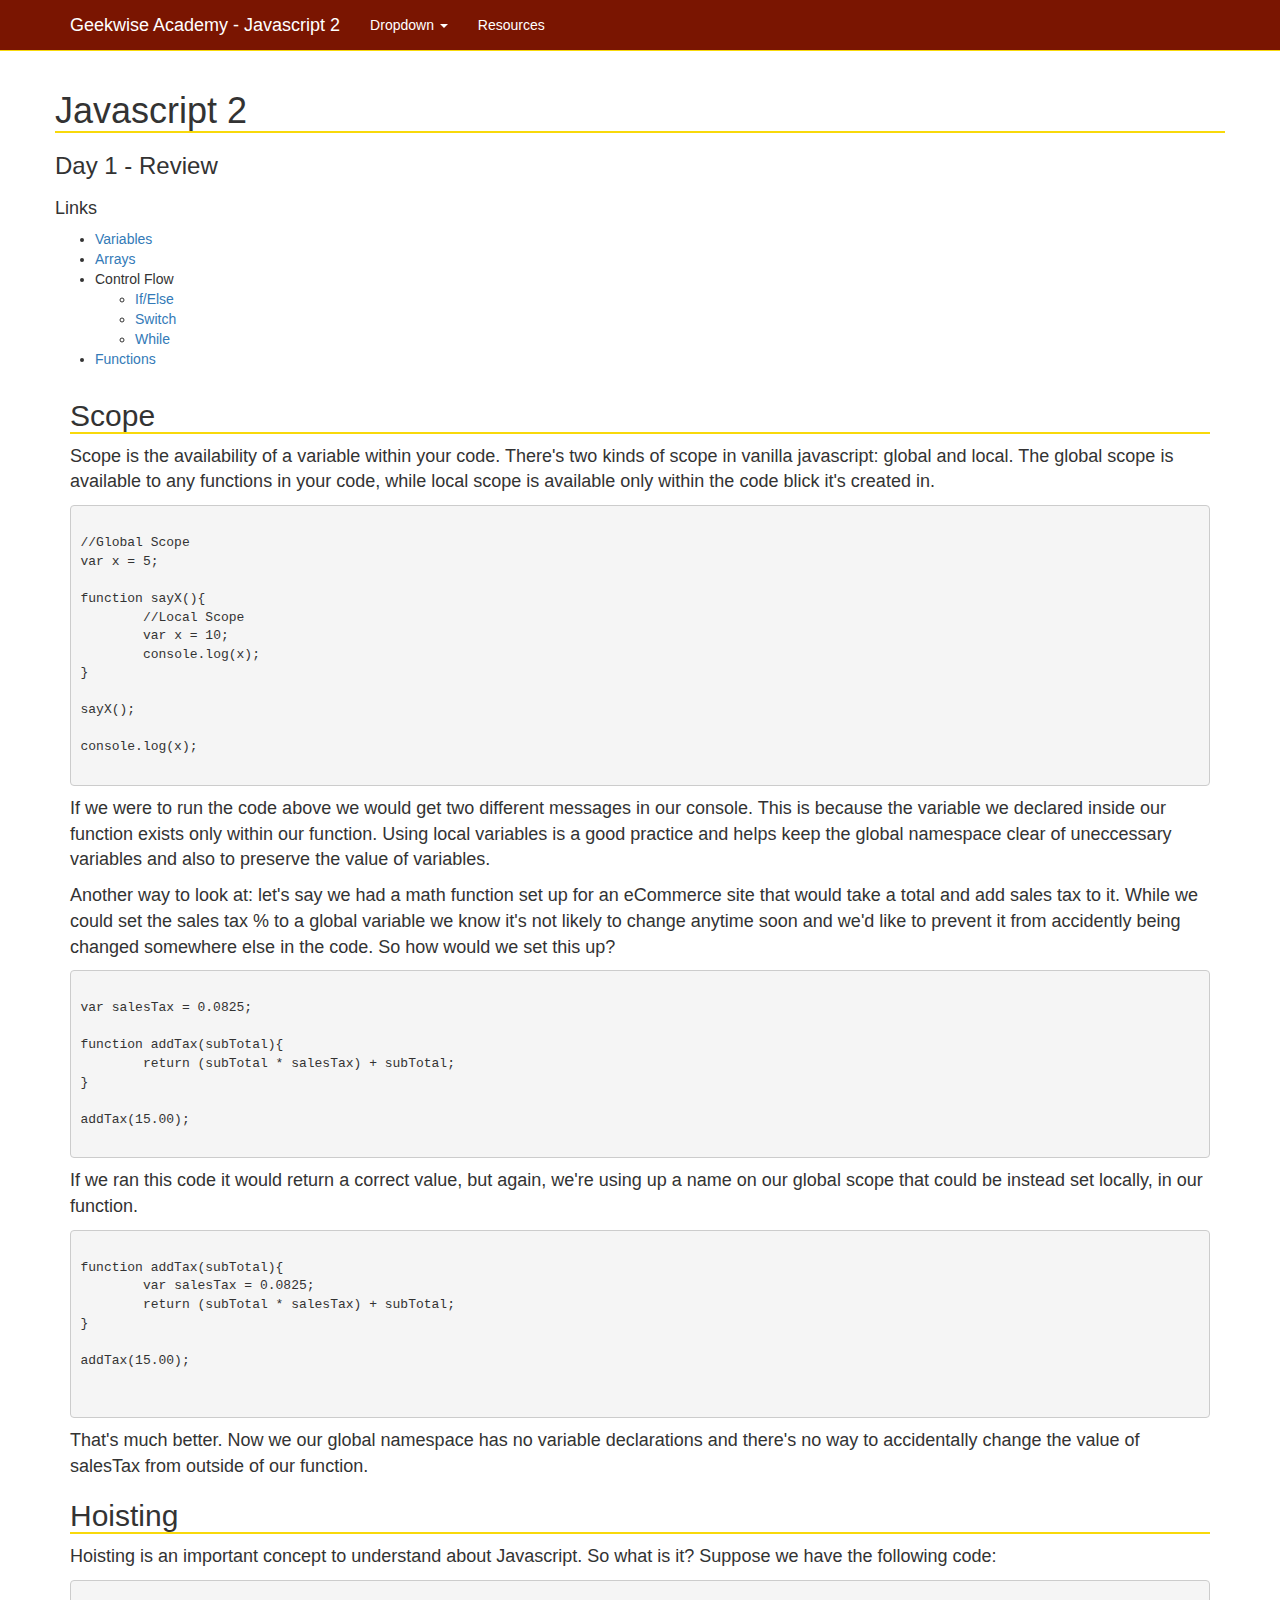
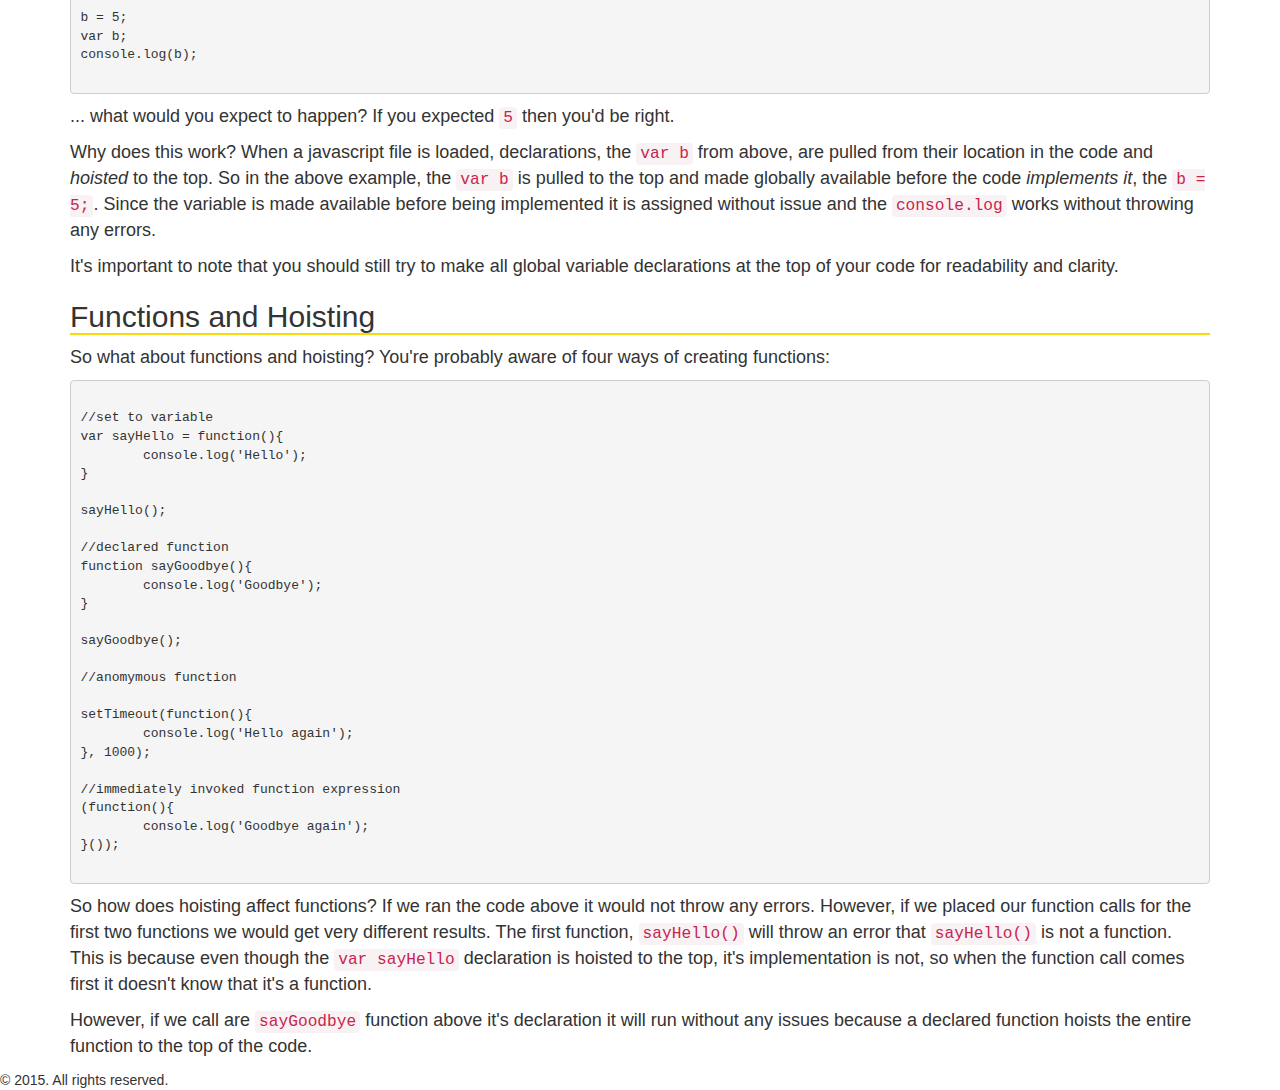
<file: index.html>
<!DOCTYPE html>
<html lang="en">
<head>
	<meta charset="UTF-8">
	<title>Document</title>
	<link rel="stylesheet" href="bower_components/bootstrap/dist/css/bootstrap.min.css">
	<link rel="stylesheet" href="styles.css">
</head>
<body>
	<header>
		<nav class="navbar navbar-default">
		  <div class="container">
		    <!-- Brand and toggle get grouped for better mobile display -->
		    <div class="navbar-header">
		      <button type="button" class="navbar-toggle collapsed" data-toggle="collapse" data-target="#bs-example-navbar-collapse-1" aria-expanded="false">
		        <span class="sr-only">Toggle navigation</span>
		        <span class="icon-bar"></span>
		        <span class="icon-bar"></span>
		        <span class="icon-bar"></span>
		      </button>
		      <a class="navbar-brand" href="#">Geekwise Academy - Javascript 2</a>
		    </div>

		    <!-- Collect the nav links, forms, and other content for toggling -->
		    <div class="collapse navbar-collapse" id="bs-example-navbar-collapse-1">
		      <ul class="nav navbar-nav">

		        <li class="dropdown">
		          <a href="#" class="dropdown-toggle" data-toggle="dropdown" role="button" aria-haspopup="true" aria-expanded="false">Dropdown <span class="caret"></span></a>
		          <ul class="dropdown-menu">
		            <li><a href="index.html">Day 1 - Review</a></li>
		            <li><a href="day2.html">Day 2 - Review/Setup</a></li>
		            <li><a href="day3.html">Day 3 - Objects</a></li>
		            <li><a href="day4.html">Day 4/5 - Object Constructors</a></li>
		            <li><a href="day6.html">Day 6 - Intro to Angular</a></li>
		            <li><a href="">Day 7 - Modules/Controllers</a></li>
		            <li><a href="">Day 8 - Services</a></li>
		            <li><a href="">Day 9 - Factories</a></li>
		            <li><a href="">Day 10 - Directives</a></li>
		            <li><a href="">Day 11 - Angular Review</a></li>
		            <li><a href="">Day 12 Wrap Up</a></li>
		          </ul>
		        </li>
		        <li><a href="resources.html">Resources</a></li>
		      </ul>
		    </div><!-- /.navbar-collapse -->
		  </div><!-- /.container-fluid -->
		</nav>
	</header>
	<main>
		<div class="container">
			<div class="row">
				<h1>Javascript 2</h1>
				<h3>Day 1 - Review</h3>
			</div>
			<div class="row">
				<h4>Links</h4>
				<ul>
					<li>
						<a href="https://developer.mozilla.org/en-US/docs/Web/JavaScript/Reference/Statements/var" target="_blank">
							Variables
						</a>
					</li>
					<li>
						<a href="https://developer.mozilla.org/en-US/docs/Web/JavaScript/Reference/Global_Objects/Array" target="_blank">
							Arrays
						</a>
					</li>
					<li>Control Flow
						<ul>
							<li>
								<a href="https://developer.mozilla.org/en-US/docs/Web/JavaScript/Reference/Statements/if...else" target="_blank">If/Else</a>
							</li>
							<li>
								<a href="https://developer.mozilla.org/en-US/docs/Web/JavaScript/Reference/Statements/switch" target="_blank">Switch</a>
							</li>
							<li>
								<a href="https://developer.mozilla.org/en-US/docs/Web/JavaScript/Reference/Statements/while" target="_blank">While</a>
							</li>
						</ul>
					</li>
					<li>
						<a href="https://developer.mozilla.org/en-US/docs/Web/JavaScript/Reference/Functions" target="_blank">
							Functions
						</a>
					</li>
				</ul>
			</div>
			<div class="row">
				<div class="col-md-12">
					<h2>Scope</h2>
					<p>Scope is the availability of a variable within your code. There's two kinds of scope in vanilla javascript: global and local. The global scope is available to any functions in your code, while local scope is available only within the code blick it's created in.</p>
					<pre><code>
//Global Scope
var x = 5;

function sayX(){
	//Local Scope
	var x = 10;
	console.log(x);
}

sayX();

console.log(x);
					</code></pre>

					<p>If we were to run the code above we would get two different messages in our console. This is because the variable we declared inside our function exists only within our function. Using local variables is  a good practice and helps keep the global namespace clear of uneccessary variables and also to preserve the value of variables.</p>
					<p>Another way to look at: let's say we had a math function set up for an eCommerce site that would take a total and add sales tax to it. While we could set the sales tax % to a global variable we know it's not likely to change anytime soon and we'd like to prevent it from accidently being changed somewhere else in the code. So how would we set this up?</p>
					
					<pre><code>
var salesTax = 0.0825;

function addTax(subTotal){
	return (subTotal * salesTax) + subTotal;
}

addTax(15.00);
					</code></pre>	

					<p>If we ran this code it would return a correct value, but again, we're using up a name on our global scope that could be instead set locally, in our function.</p>

					<pre><code>
function addTax(subTotal){
	var salesTax = 0.0825;
	return (subTotal * salesTax) + subTotal;
}

addTax(15.00);

					</code></pre>

					<p>That's much better. Now we our global namespace has no variable declarations and there's no way to accidentally change the value of salesTax from outside of our function.</p>


					<h2>Hoisting</h2>
					<p>Hoisting is an important concept to understand about Javascript. So what is it? Suppose we have the following code:</p>
					
<pre>
	<code>
b = 5;
var b;
console.log(b);
	</code>
</pre>
					
					<p>... what would you expect to happen? If you expected <code>5</code> then you'd be right.</p>
					<p>Why does this work? When a javascript file is loaded, declarations, the <code>var b</code> from above, are pulled from their location in the code and <em>hoisted</em> to the top. So in the above example, the <code>var b</code> is pulled to the top and made globally available before the code <em>implements it</em>, the <code>b = 5;</code>. Since the variable is made available before being implemented it is assigned without issue and the <code>console.log</code> works without throwing any errors.</p>
					
					<p>It's important to note that you should still try to make all global variable declarations at the top of your code for readability and clarity.</p>

					<h2>Functions and Hoisting</h2>
					<p>So what about functions and hoisting? You're probably aware of four ways of creating functions:</p>
					<pre><code>
//set to variable
var sayHello = function(){
	console.log('Hello');
}

sayHello();
	
//declared function
function sayGoodbye(){
	console.log('Goodbye');
}

sayGoodbye();

//anomymous function

setTimeout(function(){
	console.log('Hello again');
}, 1000);

//immediately invoked function expression
(function(){
	console.log('Goodbye again');
}());
					</code></pre>

					<p>So how does hoisting affect functions? If we ran the code above it would not throw any errors. However, if we placed our function calls for the first two functions we would get very different results. The first function, <code>sayHello()</code> will throw an error that <code>sayHello()</code> is not a function. This is because even though the <code>var sayHello</code> declaration is hoisted to the top, it's implementation is not, so when the function call comes first it doesn't know that it's a function.</p>
					<p>However, if we call are <code>sayGoodbye</code> function above it's declaration it will run without any issues because a declared function hoists the entire function to the top of the code.</p>
				</div>
			</div>
		</div>
	</main>
	<footer>
		&copy; 2015. All rights reserved.
	</footer>
	<script src="bower_components/jquery/dist/jquery.min.js"></script>
	<script src="bower_components/bootstrap/dist/js/bootstrap.min.js"></script>
</body>
</html>
</file>
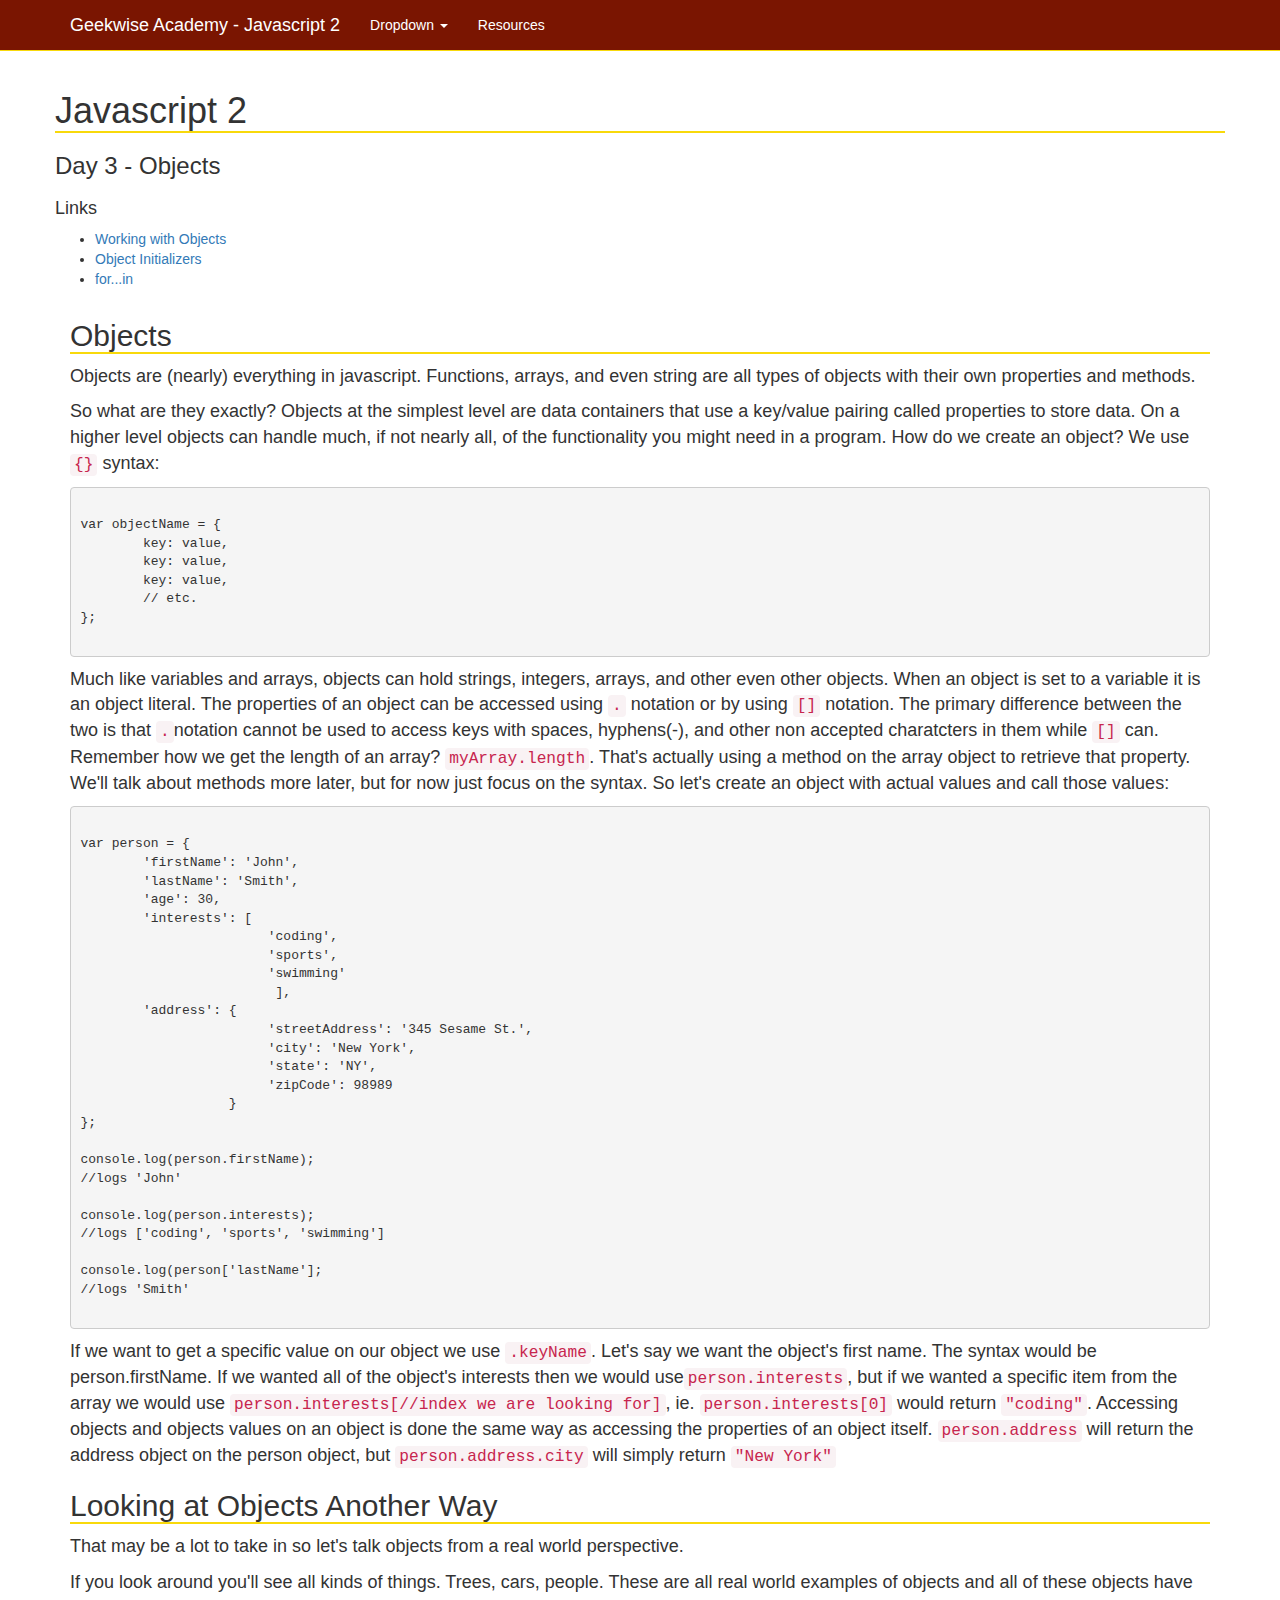
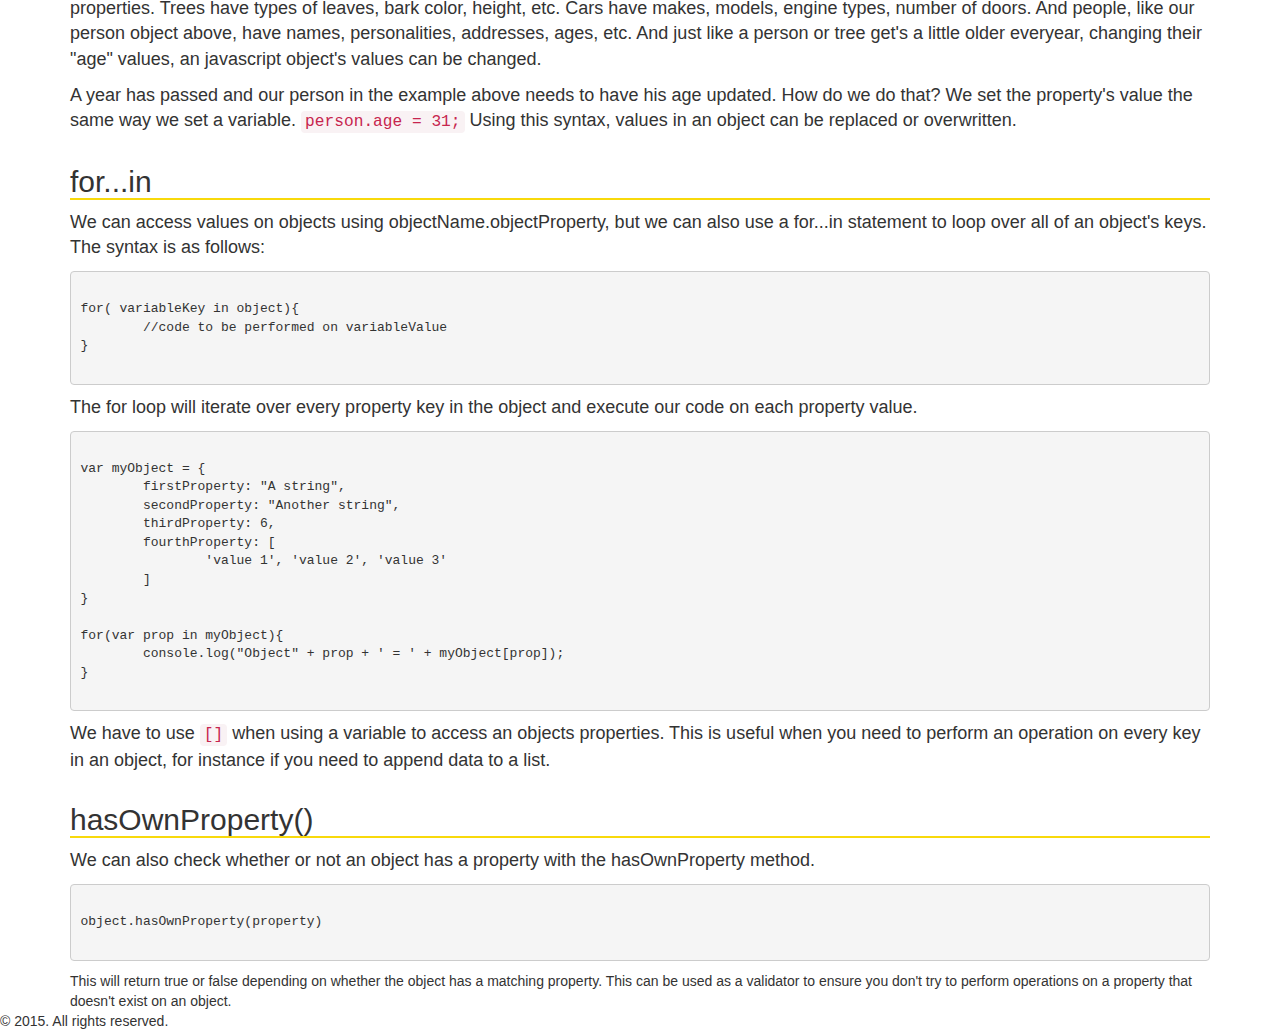
<file: day3.html>
<!DOCTYPE html>
<html lang="en">
<head>
	<meta charset="UTF-8">
	<title>Document</title>
	<link rel="stylesheet" href="bower_components/bootstrap/dist/css/bootstrap.min.css">
	<link rel="stylesheet" href="styles.css">
</head>
<body>
	<header>
		<nav class="navbar navbar-default">
		  <div class="container">
		    <!-- Brand and toggle get grouped for better mobile display -->
		    <div class="navbar-header">
		      <button type="button" class="navbar-toggle collapsed" data-toggle="collapse" data-target="#bs-example-navbar-collapse-1" aria-expanded="false">
		        <span class="sr-only">Toggle navigation</span>
		        <span class="icon-bar"></span>
		        <span class="icon-bar"></span>
		        <span class="icon-bar"></span>
		      </button>
		      <a class="navbar-brand" href="#">Geekwise Academy - Javascript 2</a>
		    </div>

		    <!-- Collect the nav links, forms, and other content for toggling -->
		    <div class="collapse navbar-collapse" id="bs-example-navbar-collapse-1">
		      <ul class="nav navbar-nav">

		        <li class="dropdown">
		          <a href="#" class="dropdown-toggle" data-toggle="dropdown" role="button" aria-haspopup="true" aria-expanded="false">Dropdown <span class="caret"></span></a>
		          <ul class="dropdown-menu">
		            <li><a href="index.html">Day 1 / 2 - Review</a></li>
		            <li><a href="day3.html">Day 3 - Objects</a></li>
		            <li><a href="day4.html">Day 4/5 - Object Constructors</a></li>
		            <li><a href="day6.html">Day 6 - Intro to Angular</a></li>
		            <li><a href="">Day 7 - Modules/Controllers</a></li>
		            <li><a href="">Day 8 - Services</a></li>
		            <li><a href="">Day 9 - Factories</a></li>
		            <li><a href="">Day 10 - Directives</a></li>
		            <li><a href="">Day 11 - Angular Review</a></li>
		            <li><a href="">Day 12 Wrap Up</a></li>
		          </ul>
		        </li>
		        <li><a href="resources.html">Resources</a></li>
		      </ul>
		    </div><!-- /.navbar-collapse -->
		  </div><!-- /.container-fluid -->
		</nav>
	</header>
	<main>
		<div class="container">
			<div class="row">
				<h1>Javascript 2</h1>
				<h3>Day 3 - Objects</h3>
			</div>
			<div class="row">
				<h4>Links</h4>
				<ul>
					<li>
						<a href="https://developer.mozilla.org/en-US/docs/Web/JavaScript/Guide/Working_with_Objects">Working with Objects</a>
					</li>
					<li>
						<a href="https://developer.mozilla.org/en-US/docs/Web/JavaScript/Reference/Operators/Object_initializer">Object Initializers</a>
					</li>
					<li>
						<a href="https://developer.mozilla.org/en-US/docs/Web/JavaScript/Reference/Statements/for...in">for...in</a>
					</li>
				</ul>
			</div>
			<div class="row">
				<div class="col-md-12">
					<h2>Objects</h2>
					<p>Objects are (nearly) everything in javascript. Functions, arrays, and even string are all types of objects with their own properties and methods.</p>

					<p>So what are they exactly? Objects at the simplest level are data containers that use a key/value pairing called properties to store data. On a higher level objects can handle much, if not nearly all, of the functionality you might need in a program. How do we create an object? We use <code>{}</code> syntax:</p>
					<pre><code>
var objectName = {
	key: value,
	key: value,
	key: value,
	// etc.
};
					</code></pre>
					<p>Much like variables and arrays, objects can hold strings, integers, arrays, and other even other objects. When an object is set to a variable it is an object literal. The properties of an object can be accessed using <code>.</code> notation or by using <code>[]</code> notation. The primary difference between the two is that <code>.</code>notation cannot be used to access keys with spaces, hyphens(-), and other non accepted charatcters in them while <code>[]</code> can. Remember how we get the length of an array? <code>myArray.length</code>. That's actually using a method on the array object to retrieve that property. We'll talk about methods more later, but for now just focus on the syntax. So let's create an object with actual values and call those values:</p>
					<pre><code>
var person = {
	'firstName': 'John',
	'lastName': 'Smith',
	'age': 30,
	'interests': [
			'coding',
			'sports',
			'swimming'
			 ],
	'address': {
			'streetAddress': '345 Sesame St.',
			'city': 'New York',
			'state': 'NY',
			'zipCode': 98989
		   }	
};

console.log(person.firstName);
//logs 'John'

console.log(person.interests);
//logs ['coding', 'sports', 'swimming']

console.log(person['lastName'];
//logs 'Smith'
					</code></pre>
					<p>If we want to get a specific value on our object we use <code>.keyName</code>. Let's say we want the object's first name. The syntax would be person.firstName. If we wanted all of the object's interests then we would use<code>person.interests</code>, but if we wanted a specific item from the array we would use <code>person.interests[//index we are looking for]</code>, ie. <code>person.interests[0]</code> would return <code>"coding"</code>. Accessing objects and objects values on an object is done the same way as accessing the properties of an object itself. <code>person.address</code> will return the address object on the person object, but <code>person.address.city</code> will simply return <code>"New York"</code></p>

					<h2>Looking at Objects Another Way</h2>
					<p>That may be a lot to take in so let's talk objects from a real world perspective.</p>
					<p> If you look around you'll see all kinds of things. Trees, cars, people. These are all real world examples of objects and all of these objects have properties. Trees have types of leaves, bark color, height, etc. Cars have makes, models, engine types, number of doors. And people, like our person object above, have names, personalities, addresses, ages, etc. And just like a person or tree get's a little older everyear, changing their "age" values, an javascript object's values can be changed.</p>
					<p>A year has passed and our person in the example above needs to have his age updated. How do we do that? We set the property's value the same way we set a variable. <code>person.age = 31;</code> Using this syntax, values in an object can be replaced or overwritten.</p>
				</div>
			</div>
			<div class="row">
				<div class="col-md-12">
					<h2>for...in</h2>
					<p>We can access values on objects using objectName.objectProperty, but we can also use a for...in statement to loop over all of an object's keys. The syntax is as follows:</p>
					<pre><code>
for( variableKey in object){
	//code to be performed on variableValue
}
					</code></pre>
					<p>The for loop will iterate over every property key in the object and execute our code on each property value.
					</p>
					<pre><code>
var myObject = {
	firstProperty: "A string",
	secondProperty: "Another string",
	thirdProperty: 6,
	fourthProperty: [
		'value 1', 'value 2', 'value 3'
	]
}

for(var prop in myObject){
	console.log("Object" + prop + ' = ' + myObject[prop]);
}
					</code></pre>
					<p>We have to use <code>[]</code> when using a variable to access an objects properties. This is useful when you need to perform an operation on every key in an object, for instance if you need to append data to a list.</p>
				</div>
			</div>
			<div class="row">
				<div class="col-md-12">
					<h2> hasOwnProperty()</h2>
					<p>
						We can also check whether or not an object has a property with the hasOwnProperty method. 
					</p>
					<pre><code>
object.hasOwnProperty(property)
					</code></pre>
					This will return true or false depending on whether the object has a matching property. This can be used as a validator to ensure you don't try to perform operations on a property that doesn't exist on an object.  
				</div>
			</div>
		</div>
	</main>
	<footer >
		&copy; 2015. All rights reserved.
	</footer>
	<script src="bower_components/jquery/dist/jquery.min.js"></script>
	<script src="bower_components/bootstrap/dist/js/bootstrap.min.js"></script>
<script src="scripts.js"></script>
</body>
</html>
</file>
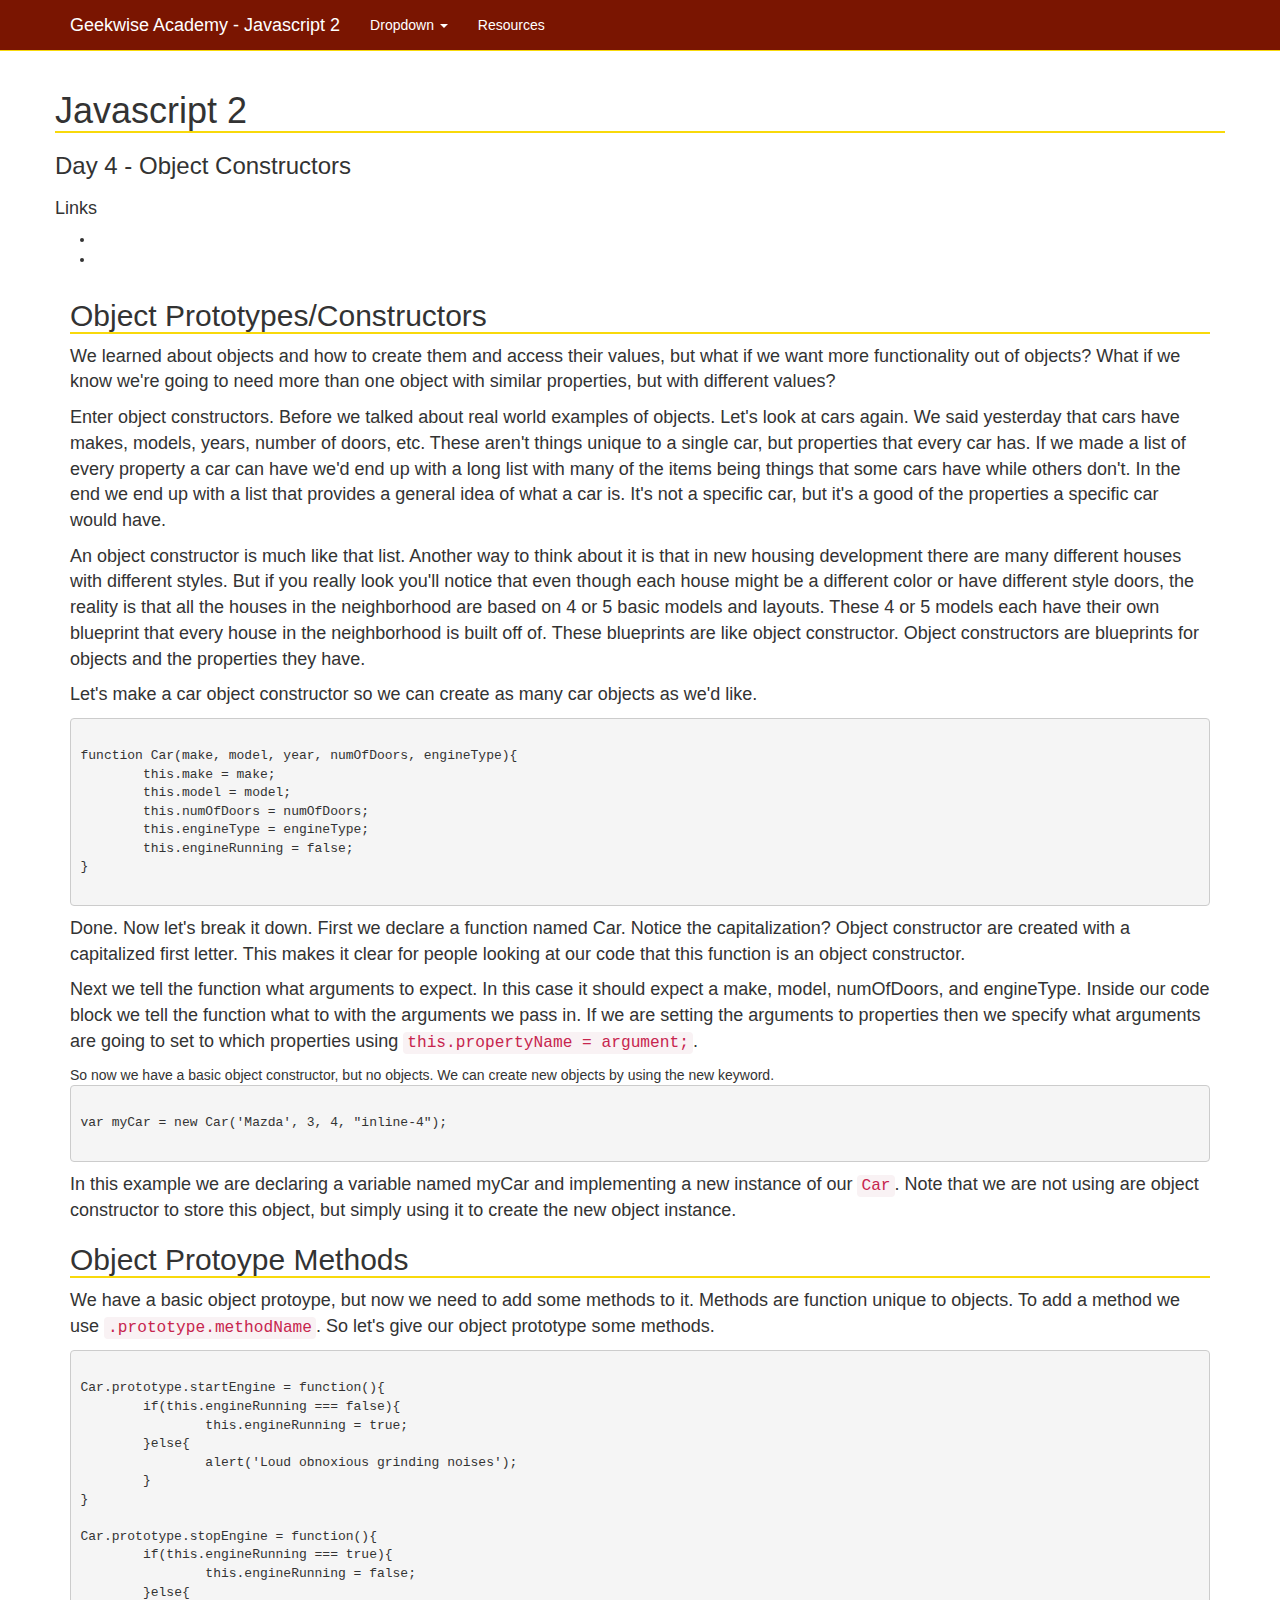
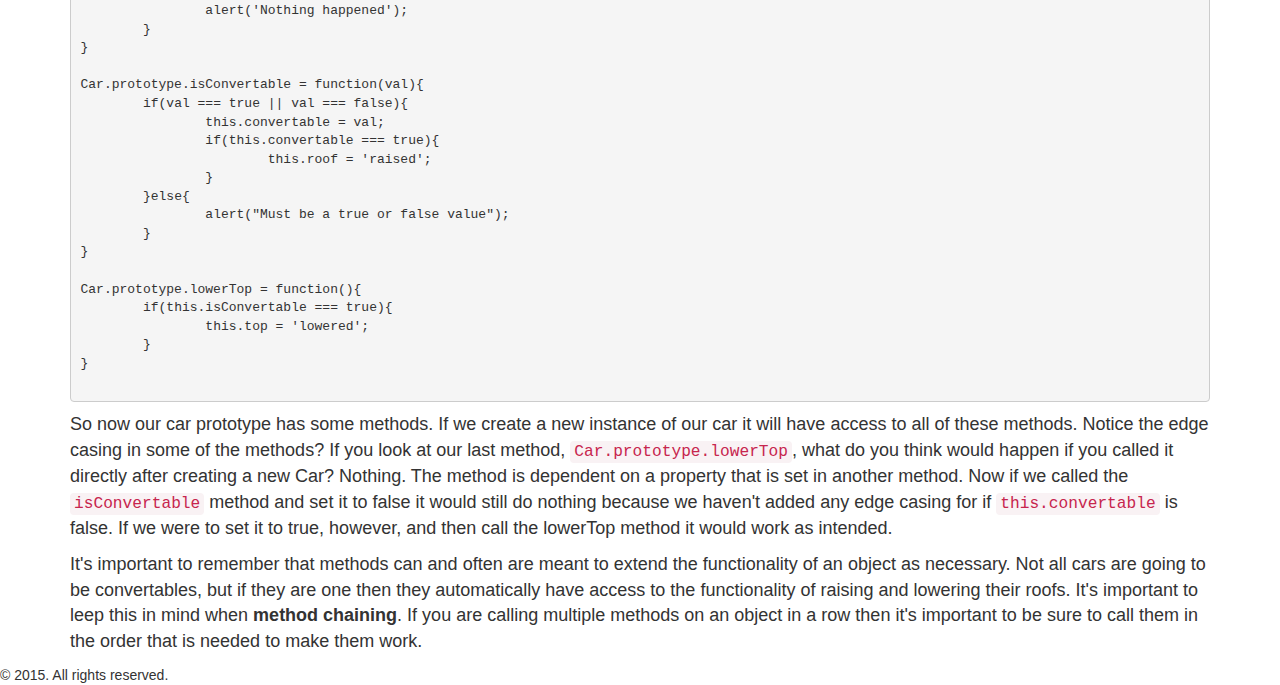
<file: day4.html>
<!DOCTYPE html>
<html lang="en">
<head>
	<meta charset="UTF-8">
	<title>Document</title>
	<link rel="stylesheet" href="bower_components/bootstrap/dist/css/bootstrap.min.css">
	<link rel="stylesheet" href="styles.css">
</head>
<body>
	<header>
		<nav class="navbar navbar-default">
		  <div class="container">
		    <!-- Brand and toggle get grouped for better mobile display -->
		    <div class="navbar-header">
		      <button type="button" class="navbar-toggle collapsed" data-toggle="collapse" data-target="#bs-example-navbar-collapse-1" aria-expanded="false">
		        <span class="sr-only">Toggle navigation</span>
		        <span class="icon-bar"></span>
		        <span class="icon-bar"></span>
		        <span class="icon-bar"></span>
		      </button>
		      <a class="navbar-brand" href="#">Geekwise Academy - Javascript 2</a>
		    </div>

		    <!-- Collect the nav links, forms, and other content for toggling -->
		    <div class="collapse navbar-collapse" id="bs-example-navbar-collapse-1">
		      <ul class="nav navbar-nav">

		        <li class="dropdown">
		          <a href="#" class="dropdown-toggle" data-toggle="dropdown" role="button" aria-haspopup="true" aria-expanded="false">Dropdown <span class="caret"></span></a>
		          <ul class="dropdown-menu">
		            <li><a href="index.html">Day 1/2 - Review</a></li>
		            <li><a href="day3.html">Day 3 - Objects</a></li>
		            <li><a href="day4.html">Day 4/5 - Object Constructors</a></li>
		            <li><a href="day6.html">Day 6 - Intro to Angular</a></li>
		            <li><a href="">Day 7 - Modules/Controllers</a></li>
		            <li><a href="">Day 8 - Services</a></li>
		            <li><a href="">Day 9 - Factories</a></li>
		            <li><a href="">Day 10 - Directives</a></li>
		            <li><a href="">Day 11 - Angular Review</a></li>
		            <li><a href="">Day 12 Wrap Up</a></li>
		          </ul>
		        </li>
		        <li><a href="resources.html">Resources</a></li>
		      </ul>
		    </div><!-- /.navbar-collapse -->
		  </div><!-- /.container-fluid -->
		</nav>
	</header>
	<main>
		<div class="container">
			<div class="row">
				<h1>Javascript 2</h1>
				<h3>Day 4 - Object Constructors</h3>
			</div>
			<div class="row">
				<h4>Links</h4>
				<ul>
					<li>
						<a href=""></a>
					</li>
					<li>
						<a href=""></a>
					</li>
				</ul>
			</div>
			<div class="row">
				<div class="col-md-12">
					<h2>Object Prototypes/Constructors</h2>
					<p>We learned about objects and how to create them and access their values, but what if we want more functionality out of objects? What if we know we're going to need more than one object with similar properties, but with different values?</p>
					<p>Enter object constructors. Before we talked about real world examples of objects. Let's look at cars again. We said yesterday that cars have makes, models, years, number of doors, etc. These aren't things unique to a single car, but properties that every car has. If we made a list of every property a car can have we'd end up with a long list with many of the items being things that some cars have while others don't. In the end we end up with a list that provides a general idea of what a car is. It's not a specific car, but it's a good of the properties a specific car would have.</p>

					<p>An object constructor is much like that list. Another way to think about it is that in new housing development there are many different houses with different styles. But if you really look you'll notice that even though each house might be a different color or have different style doors, the reality is that all the houses in the neighborhood are based on 4 or 5 basic models and layouts. These 4 or 5 models each have their own blueprint that every house in the neighborhood is built off of. These blueprints are like object constructor. Object constructors are blueprints for objects and the properties they have. </p>

					<p>Let's make a car object constructor so we can create as many car objects as we'd like.</p>
					<pre><code>
function Car(make, model, year, numOfDoors, engineType){
	this.make = make;
	this.model = model;
	this.numOfDoors = numOfDoors;
	this.engineType = engineType;
	this.engineRunning = false;
}
					</code></pre> 
					<p>Done. Now let's break it down. First we declare a function named Car. Notice the capitalization? Object constructor are created with a capitalized first letter. This makes it clear for people looking at our code that this function is an object constructor.</p>
					<p>Next we tell the function what arguments to expect. In this case it should expect a make, model, numOfDoors, and  engineType. Inside our code block we tell the function what to with the arguments we pass in. If we are setting the arguments to properties then we specify what arguments are going to set to which properties using <code>this.propertyName = argument;</code>.</p>

					So now we have a basic object constructor, but no objects. We can create new objects by using the new keyword.

					<pre><code>
var myCar = new Car('Mazda', 3, 4, "inline-4");
					</code></pre>

					<p>In this example we are declaring a variable named myCar and implementing a new instance of our <code>Car</code>. Note that we are not using are object constructor to store this object, but simply using it to create the new object instance.</p>


					<h2>Object Protoype Methods</h2>
					<p>We have a basic object protoype, but now we need to add some methods to it. Methods are function unique to objects. To add a method we use <code>.prototype.methodName</code>. So let's give our object prototype some methods.</p>
					<pre><code>
Car.prototype.startEngine = function(){
	if(this.engineRunning === false){
		this.engineRunning = true;
	}else{
		alert('Loud obnoxious grinding noises');
	}
}

Car.prototype.stopEngine = function(){
	if(this.engineRunning === true){
		this.engineRunning = false;
	}else{
		alert('Nothing happened');
	}
}

Car.prototype.isConvertable = function(val){
	if(val === true || val === false){
		this.convertable = val;
		if(this.convertable === true){
			this.roof = 'raised';
		}
	}else{
		alert("Must be a true or false value");
	}
}

Car.prototype.lowerTop = function(){
	if(this.isConvertable === true){
		this.top = 'lowered';
	}
}
					</code></pre>
					<p>So now our car prototype has some methods. If we create a new instance of our car it will have access to all of these methods. Notice the edge casing in some of the methods? If you look at our last method, <code>Car.prototype.lowerTop</code>, what do you think would happen if you called it directly after creating a new Car? Nothing. The method is dependent on a property that is set in another method. Now if we called the <code>isConvertable</code> method and set it to false it would still do nothing because we haven't added any edge casing for if <code>this.convertable</code> is false. If we were to set it to true, however, and then call the lowerTop method it would work as intended.</p>
					<p>It's important to remember that methods can and often are meant to extend the functionality of an object as necessary. Not all cars are going to be convertables, but if they are one then they automatically have access to the functionality of raising and lowering their roofs. It's important to leep this in mind when <b>method chaining</b>. If you are calling multiple methods on an object in a row then it's important to be sure to call them in the order that is needed to make them work.</p>
				</div>	
			</div>
		</div>
	</main>
	<footer >
		&copy; 2015. All rights reserved.
	</footer>
	<script src="bower_components/jquery/dist/jquery.min.js"></script>
	<script src="bower_components/bootstrap/dist/js/bootstrap.min.js"></script>
	<script src="scripts.js"></script>
</body>
</html>
</file>
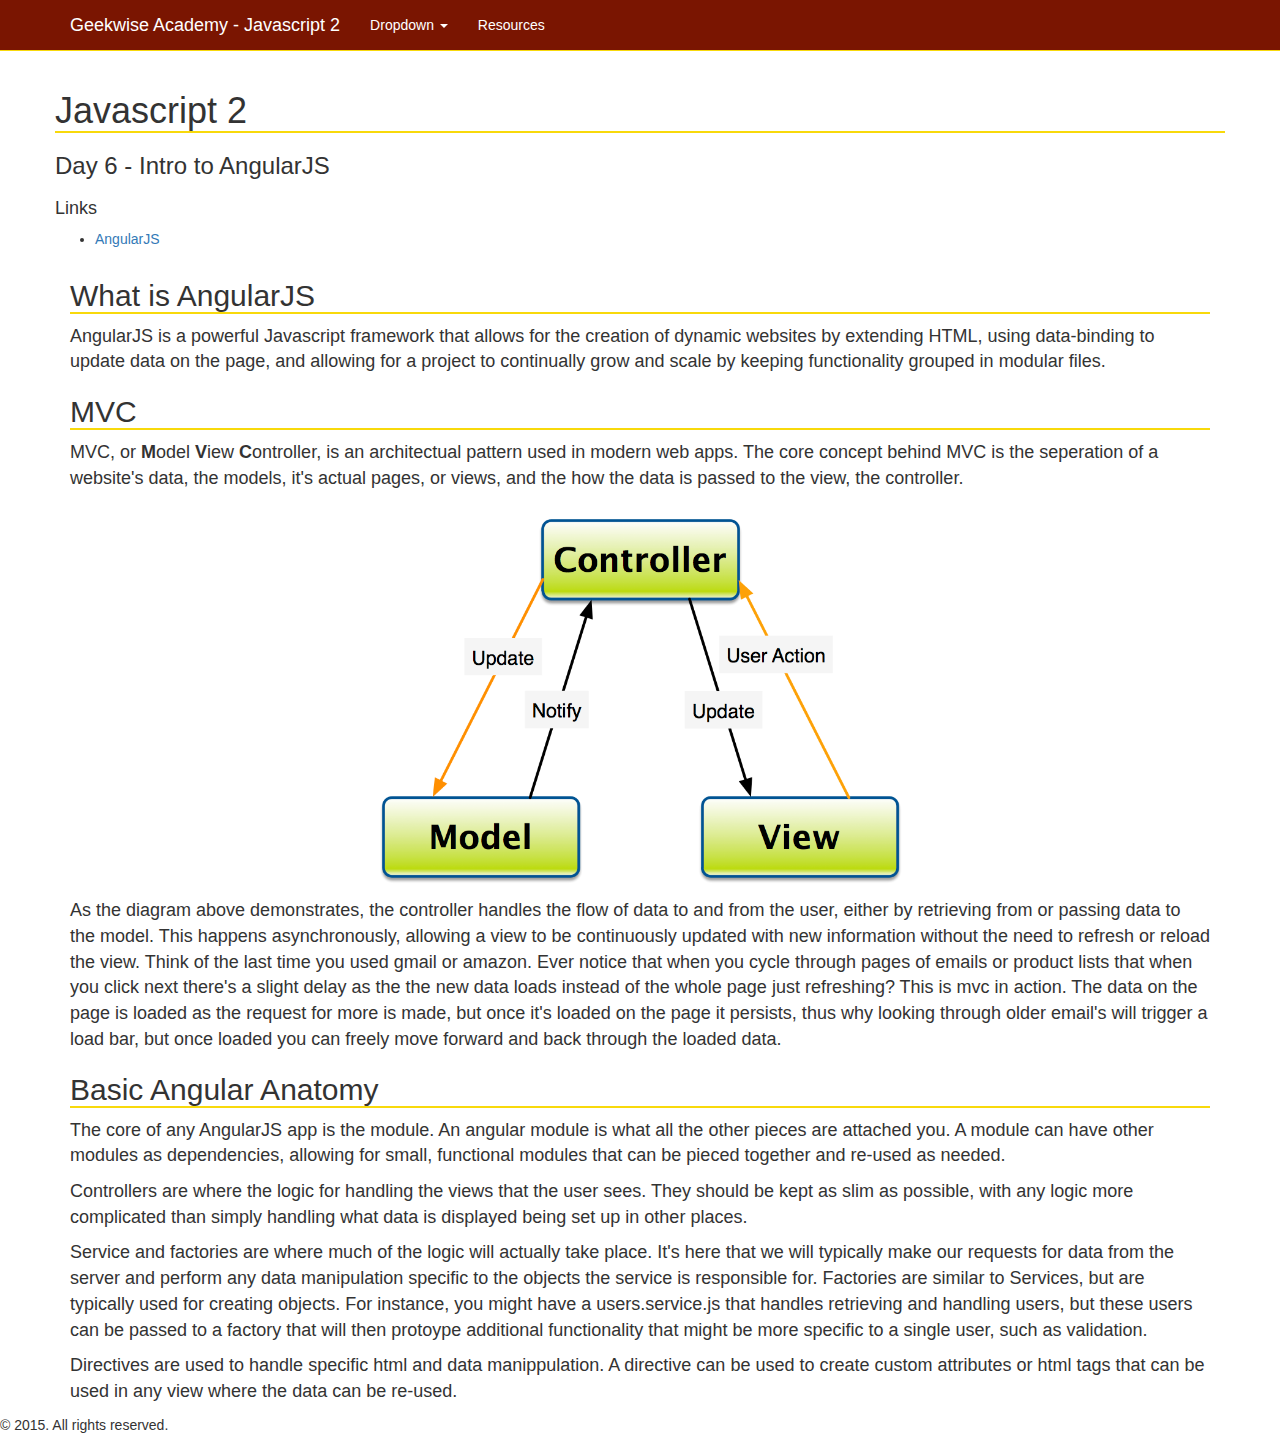
<file: day6.html>
<!DOCTYPE html>
<html lang="en">
<head>
	<meta charset="UTF-8">
	<title>Document</title>
	<link rel="stylesheet" href="bower_components/bootstrap/dist/css/bootstrap.min.css">
	<link rel="stylesheet" href="styles.css">
</head>
<body>
	<header>
		<nav class="navbar navbar-default">
		  <div class="container">
		    <!-- Brand and toggle get grouped for better mobile display -->
		    <div class="navbar-header">
		      <button type="button" class="navbar-toggle collapsed" data-toggle="collapse" data-target="#bs-example-navbar-collapse-1" aria-expanded="false">
		        <span class="sr-only">Toggle navigation</span>
		        <span class="icon-bar"></span>
		        <span class="icon-bar"></span>
		        <span class="icon-bar"></span>
		      </button>
		      <a class="navbar-brand" href="#">Geekwise Academy - Javascript 2</a>
		    </div>

		    <!-- Collect the nav links, forms, and other content for toggling -->
		    <div class="collapse navbar-collapse" id="bs-example-navbar-collapse-1">
		      <ul class="nav navbar-nav">

		        <li class="dropdown">
		          <a href="#" class="dropdown-toggle" data-toggle="dropdown" role="button" aria-haspopup="true" aria-expanded="false">Dropdown <span class="caret"></span></a>
		          <ul class="dropdown-menu">
		            <li><a href="index.html">Day 1 / 2 - Review</a></li>
		            <li><a href="day3.html">Day 3 - Objects</a></li>
		            <li><a href="day4.html">Day 4/5 - Object Constructors</a></li>
		            <li><a href="day6.html">Day 6 - Intro to Angular</a></li>
		            <li><a href="day7.html">Day 7 - Modules/Controllers</a></li>
		            <li><a href="">Day 8 - Services</a></li>
		            <li><a href="">Day 9 - Factories</a></li>
		            <li><a href="">Day 10 - Directives</a></li>
		            <li><a href="">Day 11 - Angular Review</a></li>
		            <li><a href="">Day 12 Wrap Up</a></li>
		          </ul>
		        </li>
		        <li><a href="resources.html">Resources</a></li>
		      </ul>
		    </div><!-- /.navbar-collapse -->
		  </div><!-- /.container-fluid -->
		</nav>
	</header>
	<main>
		<div class="container">
			<div class="row">
				<h1>Javascript 2</h1>
				<h3>Day 6 - Intro to AngularJS</h3>
			</div>
			<div class="row">
				<h4>Links</h4>
				<ul>
					<li>
						<a href="https://angularjs.org/">AngularJS</a>
					</li>
				</ul>
			</div>
			<div class="row">
				<div class="col-md-12">
					<h2>What is AngularJS</h2>
					<p>AngularJS is a powerful Javascript framework that allows for the creation of dynamic websites by extending HTML, using data-binding to update data on the page, and allowing for a project to continually grow and scale by keeping functionality grouped in modular files.</p>
					<h2>MVC</h2>
					<p>MVC, or <b>M</b>odel <b>V</b>iew <b>C</b>ontroller, is an architectual pattern used in modern web apps. The core concept behind MVC is the seperation of a website's data, the models, it's actual pages, or views, and the how the data is passed to the view, the controller.</p>
					<div class="row">
						<div class="col-md-6 col-md-offset-3">
							<img class="img-responsive" src="img/mvc.png" alt="">
						</div>
					</div>
					<p>As the diagram above demonstrates, the controller handles the flow of data to and from the user, either by retrieving from or passing data to the model. This happens asynchronously, allowing a view to be continuously updated with new information without the need to refresh or reload the view. Think of the last time you used gmail or amazon. Ever notice that when you cycle through pages of emails or product lists that when you click next there's a slight delay as the the new data loads instead of the whole page just refreshing? This is mvc in action. The data on the page is loaded as the request for more is made, but once it's loaded on the page it persists, thus why looking through older email's will trigger a load bar, but once loaded you can freely move forward and back through the loaded data.</p>
					<h2>Basic Angular Anatomy</h2>
					<p>The core of any AngularJS app is the module. An angular module is what all the other pieces are attached you. A module can have other modules
						as dependencies, allowing for small, functional modules that can be pieced together and re-used as needed.
					</p>
					<p>Controllers are where the logic for handling the views that the user sees. They should be kept as slim as possible, with any logic more complicated
						than simply handling what data is displayed being set up in other places.</p>
					<p>Service and factories are where much of the logic will actually take place. It's here that we will typically make our requests for data from the server and
						perform any data manipulation specific to the objects the service is responsible for. Factories are similar to Services, but are typically used for creating objects.
						For instance, you might have a users.service.js that handles retrieving and handling users, but these users can be passed to a factory that will then protoype additional
						functionality that might be more specific to a single user, such as validation.</p>
					<p>Directives are used to handle specific html and data manippulation. A directive can be used to create custom attributes or html tags that can be used in any view
					 	 where the data can be re-used.</p>
				</div>
			</div>
		</div>
	</main>
	<footer >
		&copy; 2015. All rights reserved.
	</footer>
	<script src="bower_components/jquery/dist/jquery.min.js"></script>
	<script src="bower_components/bootstrap/dist/js/bootstrap.min.js"></script>
<script src="scripts.js"></script>
</body>
</html>
</file>
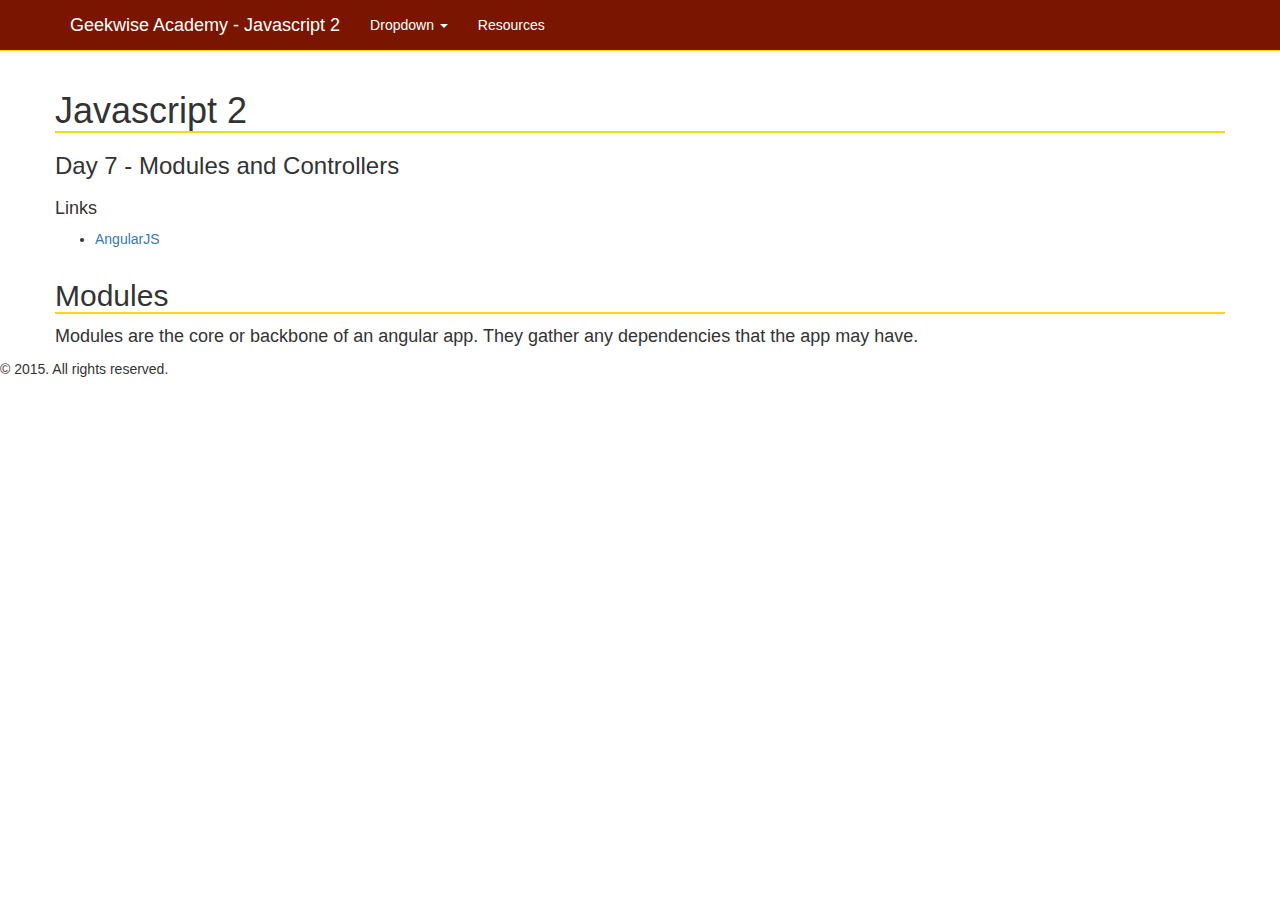
<file: day7.html>
<!DOCTYPE html>
<html lang="en">
<head>
    <meta charset="UTF-8">
    <title>Document</title>
    <link rel="stylesheet" href="bower_components/bootstrap/dist/css/bootstrap.min.css">
    <link rel="stylesheet" href="styles.css">
</head>
<body>
<header>
    <nav class="navbar navbar-default">
        <div class="container">
            <!-- Brand and toggle get grouped for better mobile display -->
            <div class="navbar-header">
                <button type="button" class="navbar-toggle collapsed" data-toggle="collapse" data-target="#bs-example-navbar-collapse-1" aria-expanded="false">
                    <span class="sr-only">Toggle navigation</span>
                    <span class="icon-bar"></span>
                    <span class="icon-bar"></span>
                    <span class="icon-bar"></span>
                </button>
                <a class="navbar-brand" href="#">Geekwise Academy - Javascript 2</a>
            </div>

            <!-- Collect the nav links, forms, and other content for toggling -->
            <div class="collapse navbar-collapse" id="bs-example-navbar-collapse-1">
                <ul class="nav navbar-nav">

                    <li class="dropdown">
                        <a href="#" class="dropdown-toggle" data-toggle="dropdown" role="button" aria-haspopup="true" aria-expanded="false">Dropdown <span class="caret"></span></a>
                        <ul class="dropdown-menu">
                            <li><a href="index.html">Day 1 / 2 - Review</a></li>
                            <li><a href="day3.html">Day 3 - Objects</a></li>
                            <li><a href="day4.html">Day 4/5 - Object Constructors</a></li>
                            <li><a href="day6.html">Day 6 - Intro to Angular</a></li>
                            <li><a href="day7.html">Day 7 - Modules/Controllers</a></li>
                            <li><a href="">Day 8 - Services</a></li>
                            <li><a href="">Day 9 - Factories</a></li>
                            <li><a href="">Day 10 - Directives</a></li>
                            <li><a href="">Day 11 - Angular Review</a></li>
                            <li><a href="">Day 12 Wrap Up</a></li>
                        </ul>
                    </li>
                    <li><a href="resources.html">Resources</a></li>
                </ul>
            </div><!-- /.navbar-collapse -->
        </div><!-- /.container-fluid -->
    </nav>
</header>
<main>
    <div class="container">
        <div class="row">
            <h1>Javascript 2</h1>
            <h3>Day 7 - Modules and Controllers</h3>
        </div>
        <div class="row">
            <h4>Links</h4>
            <ul>
                <li>
                    <a href="https://angularjs.org/">AngularJS</a>
                </li>
            </ul>
        </div>
        <div class="row">
            <h2>
                Modules
            </h2>
            <p>Modules are the core or backbone of an angular app. They gather any dependencies that the app may have.</p>
        </div>
    </div>
</main>
<footer >
    &copy; 2015. All rights reserved.
</footer>
<script src="bower_components/jquery/dist/jquery.min.js"></script>
<script src="bower_components/bootstrap/dist/js/bootstrap.min.js"></script>
<script src="scripts.js"></script>
</body>
</html>
</file>
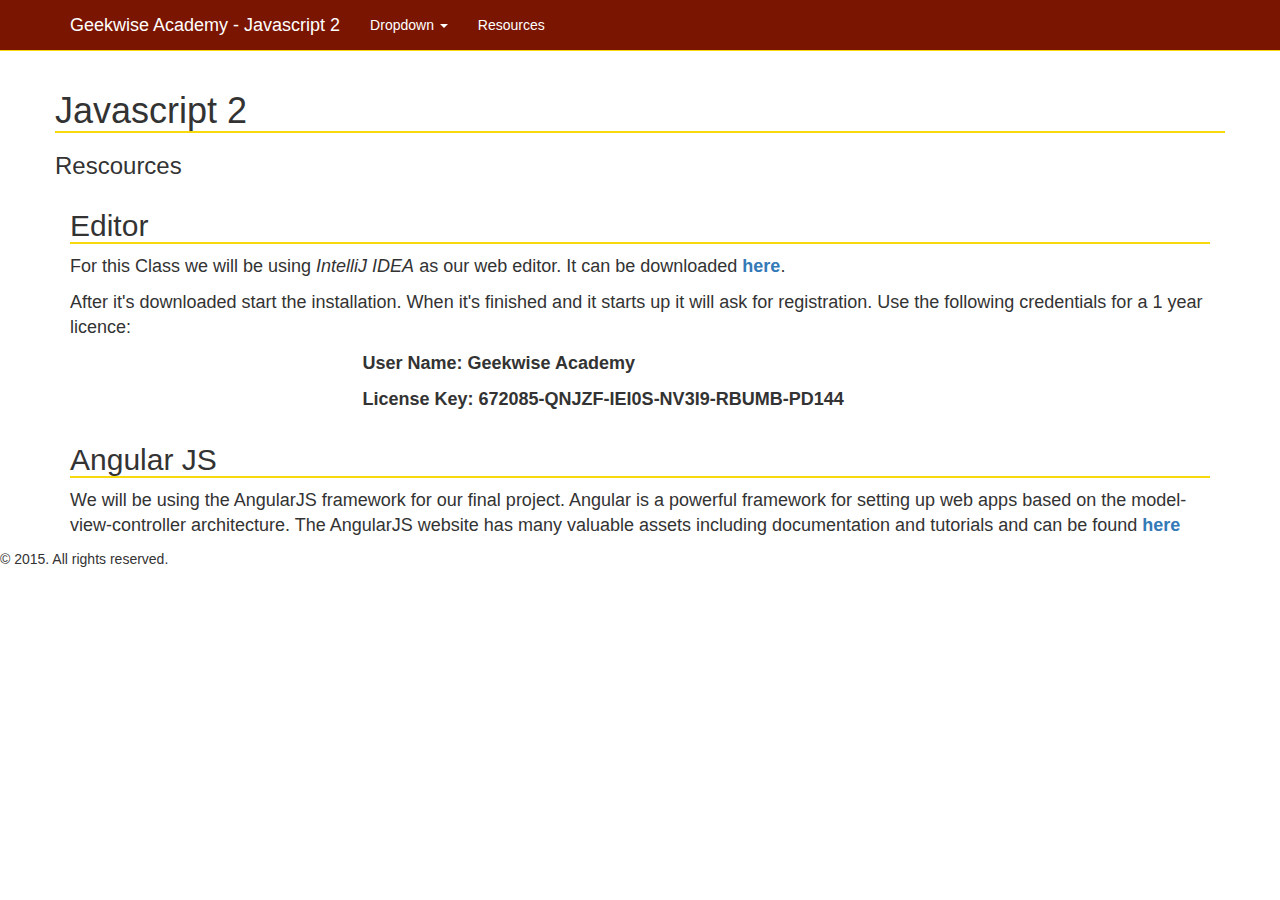
<file: resources.html>
<!DOCTYPE html>
<html lang="en">
<head>
	<meta charset="UTF-8">
	<title>Document</title>
	<link rel="stylesheet" href="bower_components/bootstrap/dist/css/bootstrap.min.css">
	<link rel="stylesheet" href="styles.css">
</head>
<body>
	<header>
		<nav class="navbar navbar-default">
		  <div class="container">
		    <!-- Brand and toggle get grouped for better mobile display -->
		    <div class="navbar-header">
		      <button type="button" class="navbar-toggle collapsed" data-toggle="collapse" data-target="#bs-example-navbar-collapse-1" aria-expanded="false">
		        <span class="sr-only">Toggle navigation</span>
		        <span class="icon-bar"></span>
		        <span class="icon-bar"></span>
		        <span class="icon-bar"></span>
		      </button>
		      <a class="navbar-brand" href="#">Geekwise Academy - Javascript 2</a>
		    </div>

		    <!-- Collect the nav links, forms, and other content for toggling -->
		    <div class="collapse navbar-collapse" id="bs-example-navbar-collapse-1">
		      <ul class="nav navbar-nav">

		        <li class="dropdown">
		          <a href="#" class="dropdown-toggle" data-toggle="dropdown" role="button" aria-haspopup="true" aria-expanded="false">Dropdown <span class="caret"></span></a>
		          <ul class="dropdown-menu">
		            <li><a href="index.html">Day 1/2 - Review</a></li>
		            <li><a href="day3.html">Day 3 - Objects</a></li>
		            <li><a href="day4.html">Day 4 - Object Constructors</a></li>
		            <li><a href="day5.html">Day 5 - Using Objects</a></li>
		            <li><a href="day6.html">Day 6 - Intro to Angular</a></li>
		            <li><a href="">Day 7 - Modules/Controllers</a></li>
		            <li><a href="">Day 8 - Services</a></li>
		            <li><a href="">Day 9 - Factories</a></li>
		            <li><a href="">Day 10 - Directives</a></li>
		            <li><a href="">Day 11 - Angular Review</a></li>
		            <li><a href="">Day 12 Wrap Up</a></li>
		          </ul>
		        </li>
		        <li><a href="resources.html">Resources</a></li>
		      </ul>
		    </div><!-- /.navbar-collapse -->
		  </div><!-- /.container-fluid -->
		</nav>
	</header>
	<main>
		<div class="container">
			<div class="row">
				<h1>Javascript 2</h1>
				<h3>Rescources</h3>
			</div>
			<div class="row">
				<div class="col-md-12">
				
					<h2>Editor</h2>
					<p>For this Class we will be using <em>IntelliJ IDEA</em> as our web editor. It can be downloaded <b><a href="https://www.jetbrains.com/idea/download/" target="_blank">here</a></b>.</p> 
					<p>After it's downloaded start the installation. When it's finished and it starts up it will ask for registration. Use the following credentials for a 1 year licence: </p>

					<div class="row">
						<div class="col-md-6 col-md-offset-3">
							<p> <b>User Name: Geekwise Academy</b></p>
							 <p> <b>License Key: 672085-QNJZF-IEI0S-NV3I9-RBUMB-PD144</b></p>
						</div>
					</div>
					<h2>Angular JS</h2>
					<p>We will be using the AngularJS framework for our final project. Angular is a powerful framework for setting up web apps based on the model-view-controller architecture. The AngularJS website has many valuable assets including documentation and tutorials and can be found <b><a href="https://angularjs.org/" target="_blank">here</a></b></p>
				</div>
			</div>
	</main>
	<footer>
		&copy; 2015. All rights reserved.
	</footer>
	<script src="bower_components/jquery/dist/jquery.min.js"></script>
	<script src="bower_components/bootstrap/dist/js/bootstrap.min.js"></script>
</body>
</html>
</file>
<file: styles.css>
h1, h2{
	border-bottom: 2px solid #F8D90B;
}
p{
	font-size: 18px;
}

.navbar{
	border-radius: 0;
	border-top: 0;
	border-left: 0;
	border-right: 0;
}

.navbar-default {
    background-color: #7A1501;
    border-color: #F8D90B;
}

.navbar-default .navbar-brand{
	color: #fff;
}

.navbar-default .navbar-brand:hover {
    color: #F8D90B;
}
.navbar-default .navbar-nav>li>a{
	color: #fff;
}

.navbar-default .navbar-nav>li>, .navbar-default .navbar-nav>li>a{
	color: #fff;
}

.navbar-default .navbar-nav>li>a:focus, .navbar-default .navbar-nav>li>a:hover{
	color: #F8D90B;
}

.navbar-default .navbar-nav>.open>a, .navbar-default .navbar-nav>.open>a:focus, .navbar-default .navbar-nav>.open>a:hover {
    color: #7A1501;
    background-color: #F8D90B;
}
</file>
